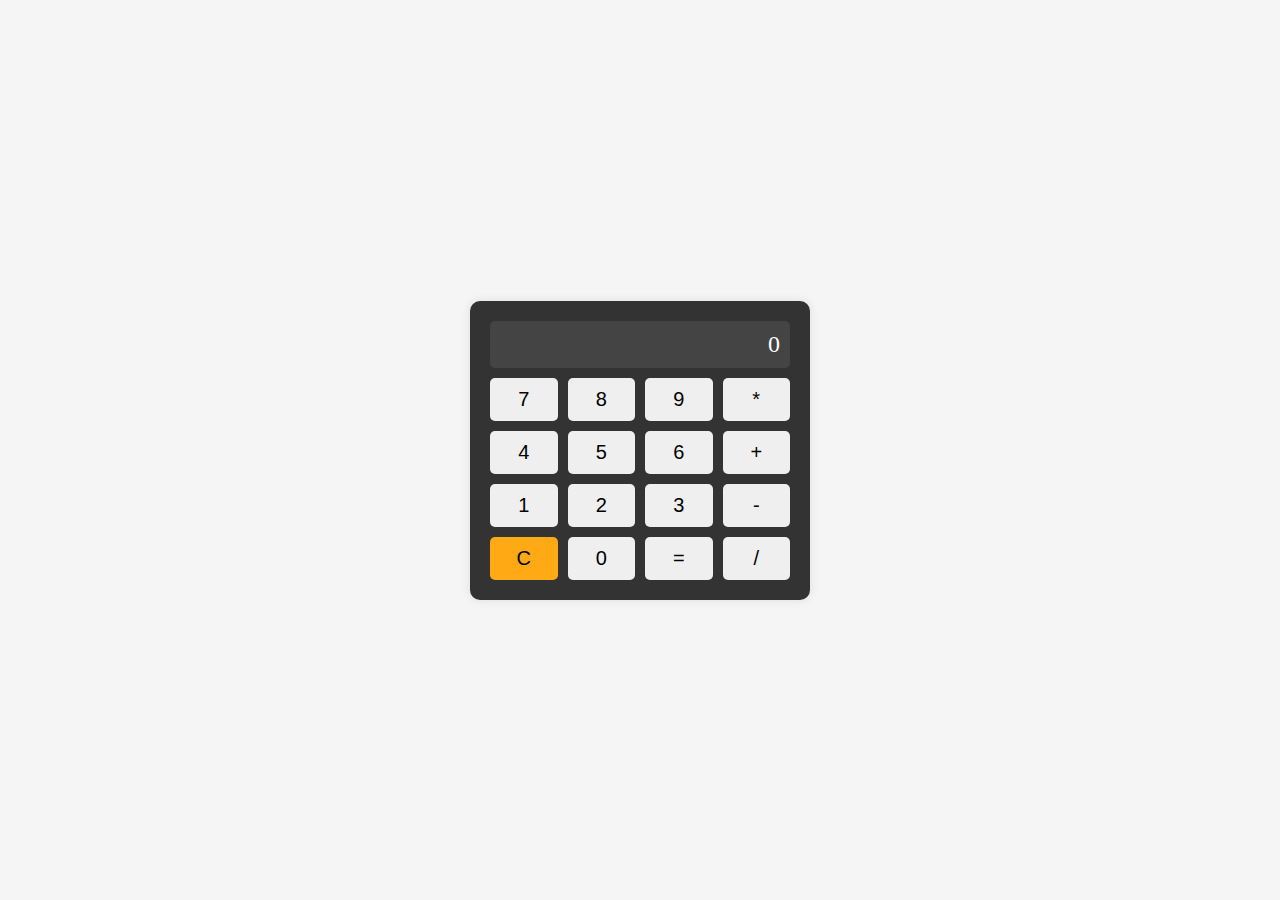
<file: Calculator/index.html>
<!DOCTYPE html>
<html lang="en">
<head>
    <meta charset="UTF-8">
    <meta name="viewport" content="width=device-width, initial-scale=1.0">
    <link rel="stylesheet" href="style.css">
    <title>Document</title>
</head>
<body>
    <div class="calculator">
        <div class="display" id="display">0</div>
        <div class="buttons">
            <button onclick="appendToDisplay('7')">7</button>
            <button onclick="appendToDisplay('8')">8</button>
            <button onclick="appendToDisplay('9')">9</button>
            <button onclick="appendToDisplay('*')">*</button>
            <button onclick="appendToDisplay('4')">4</button>
            <button onclick="appendToDisplay('5')">5</button>
            <button onclick="appendToDisplay('6')">6</button>
            <button onclick="appendToDisplay('+')">+</button>
            <button onclick="appendToDisplay('1')">1</button>
            <button onclick="appendToDisplay('2')">2</button>
            <button onclick="appendToDisplay('3')">3</button>
            <button onclick="appendToDisplay('-')">-</button>
            <button onclick="clearDisplay()" class="clear" >C</button>
            <button onclick="appendToDisplay('0')">0</button>
            <button onclick="calculateResult()">=</button>
            <button onclick="appendToDisplay('/')">/</button>
        </div>
    </div>
    <script src="./script.js"></script>
</body>
</html>
</file>
<file: Calculator/style.css>
body {
    display: flex;
    justify-content: center;
    align-items: center;
    height: 100vh;
    margin: 0;
    background-color: #f5f5f5;
}

.calculator {
    background-color: #333;
    width: 300px;
    border-radius: 10px;
    padding: 20px;
    box-shadow: 0 0 10px rgba(0, 0, 0, 0.1);
}

.display {
    background-color: #444;
    color: #fff;
    text-align: right;
    font-size: 24px;
    padding: 10px;
    border-radius: 5px;
    margin-bottom: 10px;
}

.buttons {
    display: grid;
    grid-template-columns: repeat(4, 1fr);
    gap: 10px;
}

.clear{
    background-color: rgb(255, 169, 20);
}

button {
    font-size: 20px;
    padding: 10px;
    border: none;
    border-radius: 5px;
    cursor: pointer;
}

button:hover {
    background-color: #555;
}
</file>
